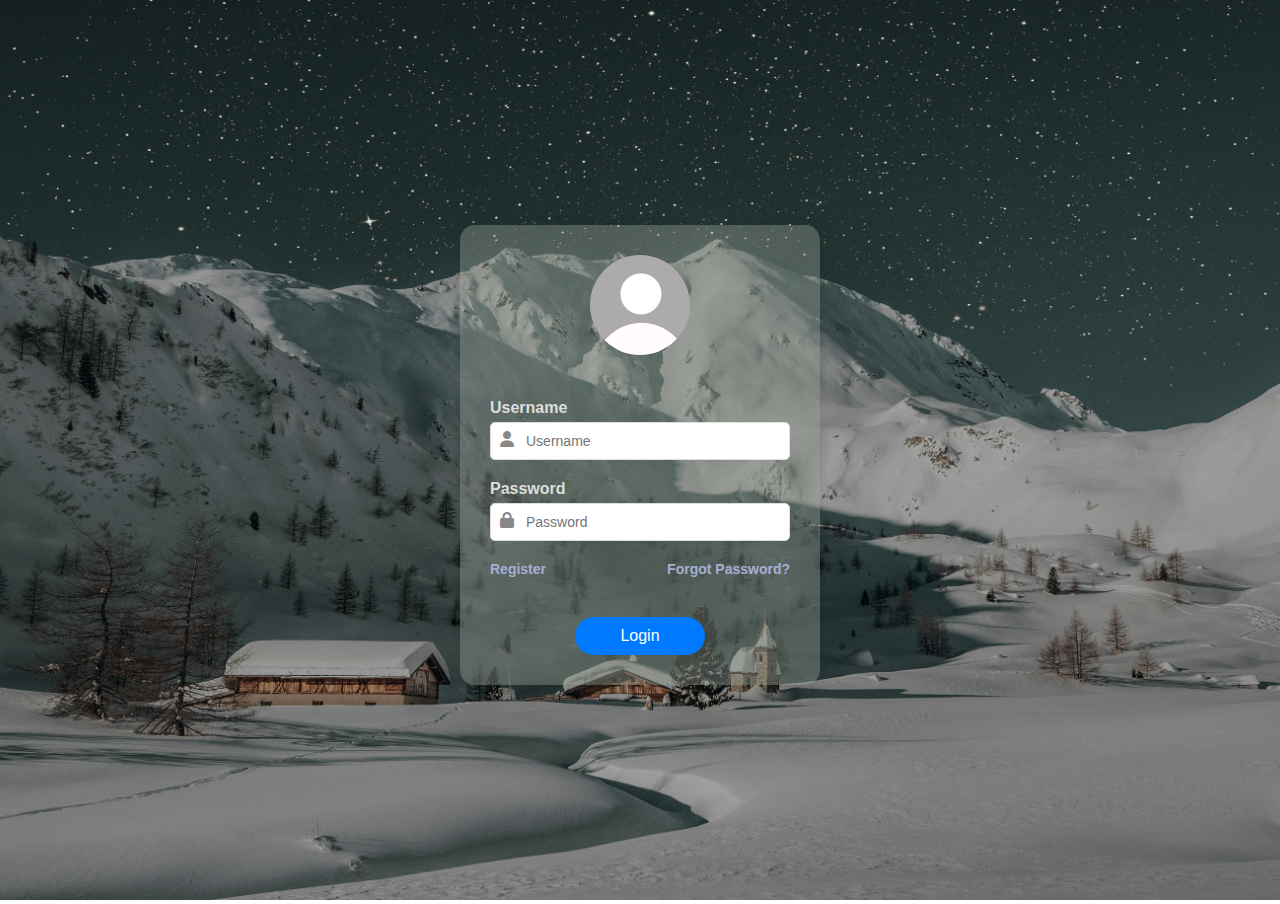
<file: index.html>
<!DOCTYPE html>
<html lang="en">
<head>
    <meta charset="UTF-8">
    <meta http-equiv="X-UA-Compatible" content="IE=edge">
    <meta name="viewport" content="width=device-width, initial-scale=1.0">
    <title>Index Page</title>
    <style>
        body, html {
            margin: 0;
            padding: 0;
            width: 100%;
            height: 100%;
            overflow: hidden;
            transition: background-color 0.5s; /* Thêm hiệu ứng chuyển đổi khi thay đổi màu nền */
        }
        iframe {
            border: none;
            width: 100%;
            height: 100%;
        }
    </style>
</head>
<body>
    <iframe id="contentFrame" src="UI/login.html" width="100%" height="500px" onload="changeBackground()"></iframe>
</body>
</html>
</file>
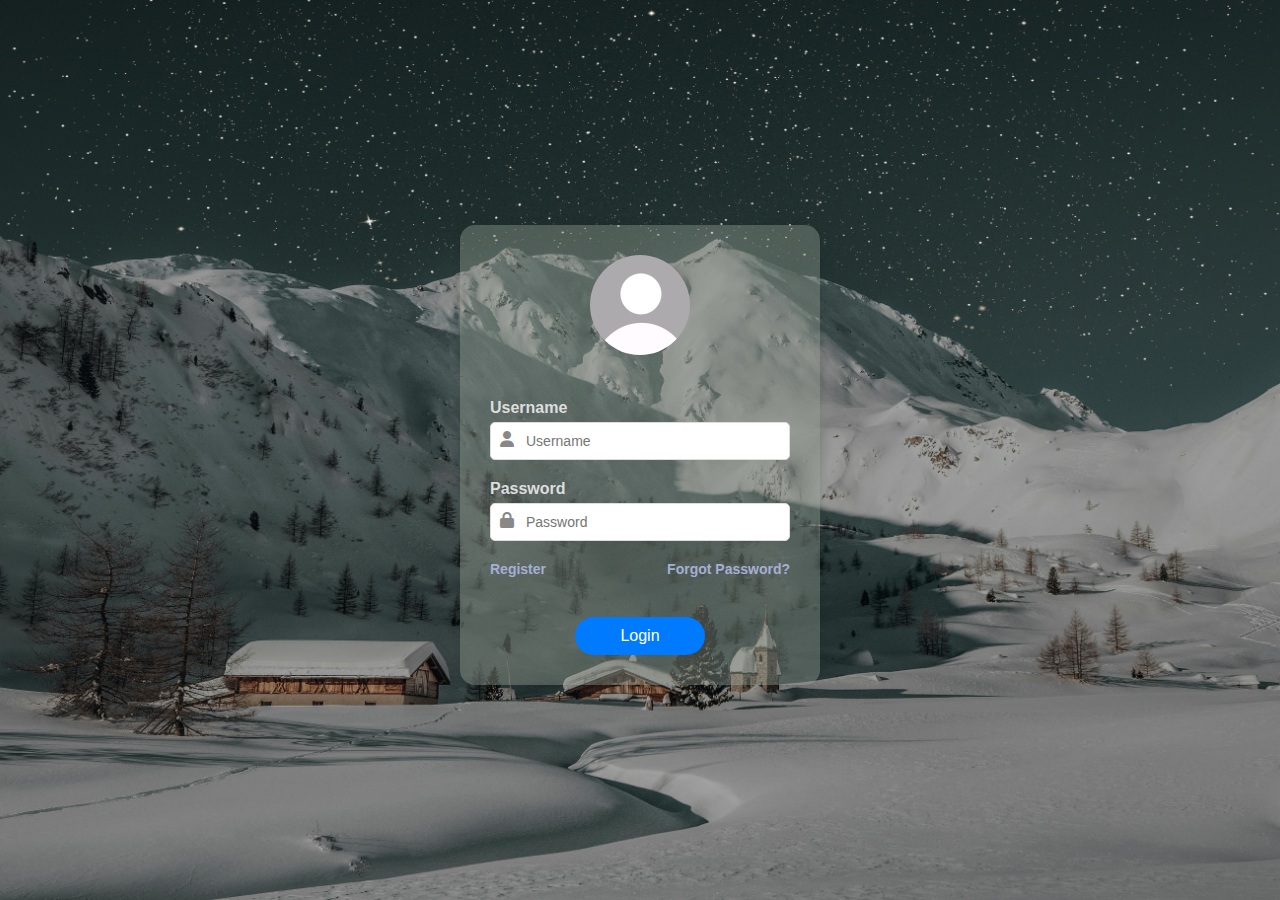
<file: UI/login.html>
<!DOCTYPE html>
<html lang="en">
<head>
    <meta charset="UTF-8">
    <meta name="viewport" content="width=device-width, initial-scale=1.0">
    <title>Login Page</title>
    <link rel="stylesheet" href="CSS/login.css">
    <link rel="stylesheet" href="https://cdnjs.cloudflare.com/ajax/libs/font-awesome/6.6.0/css/all.min.css">
</head>
<body>
    <div class="page-container">
        <div class="page">
            <div class="front">
                <div class="login-container">
                    <img src="ASSEST/IMAGE/avatar-login.jpg" alt="Avatar" class="avatar">
                    <form action="submit_login.php" method="post">
                        <div class="input-group">
                            <label for="username">Username</label>
                            <div class="input-field">
                                <i class="fa-solid fa-user"></i>
                                <input placeholder="Username" type="text" id="username" name="username" required>
                            </div>
                        </div>
                        
                        <div class="input-group">
                            <label for="password">Password</label>
                            <div class="input-field">
                                <i class="fa-solid fa-lock"></i>
                                <input placeholder="Password" type="password" id="password" name="password" required>
                            </div>
                        </div>
                        
                        <div class="link">
                            <a href="" id="register-link">Register</a>
                            <a href="">Forgot Password?</a>
                        </div>
                        
                        <button type="submit">Login</button>
                    </form>
                    <script>
                        document.getElementById('register-link').addEventListener('click', function(event) {
                            event.preventDefault();
                            document.querySelector('.page').classList.add('flip');
                            window.location.href = '../UI/register.html';
                        });
                
                        document.getElementById('login-link').addEventListener('click', function(event) {
                            event.preventDefault();
                            document.querySelector('.page').classList.remove('flip');
                        });
                    </script>
                </div>
            </div>
        </div>
    </div>
</body>
</html>
</file>
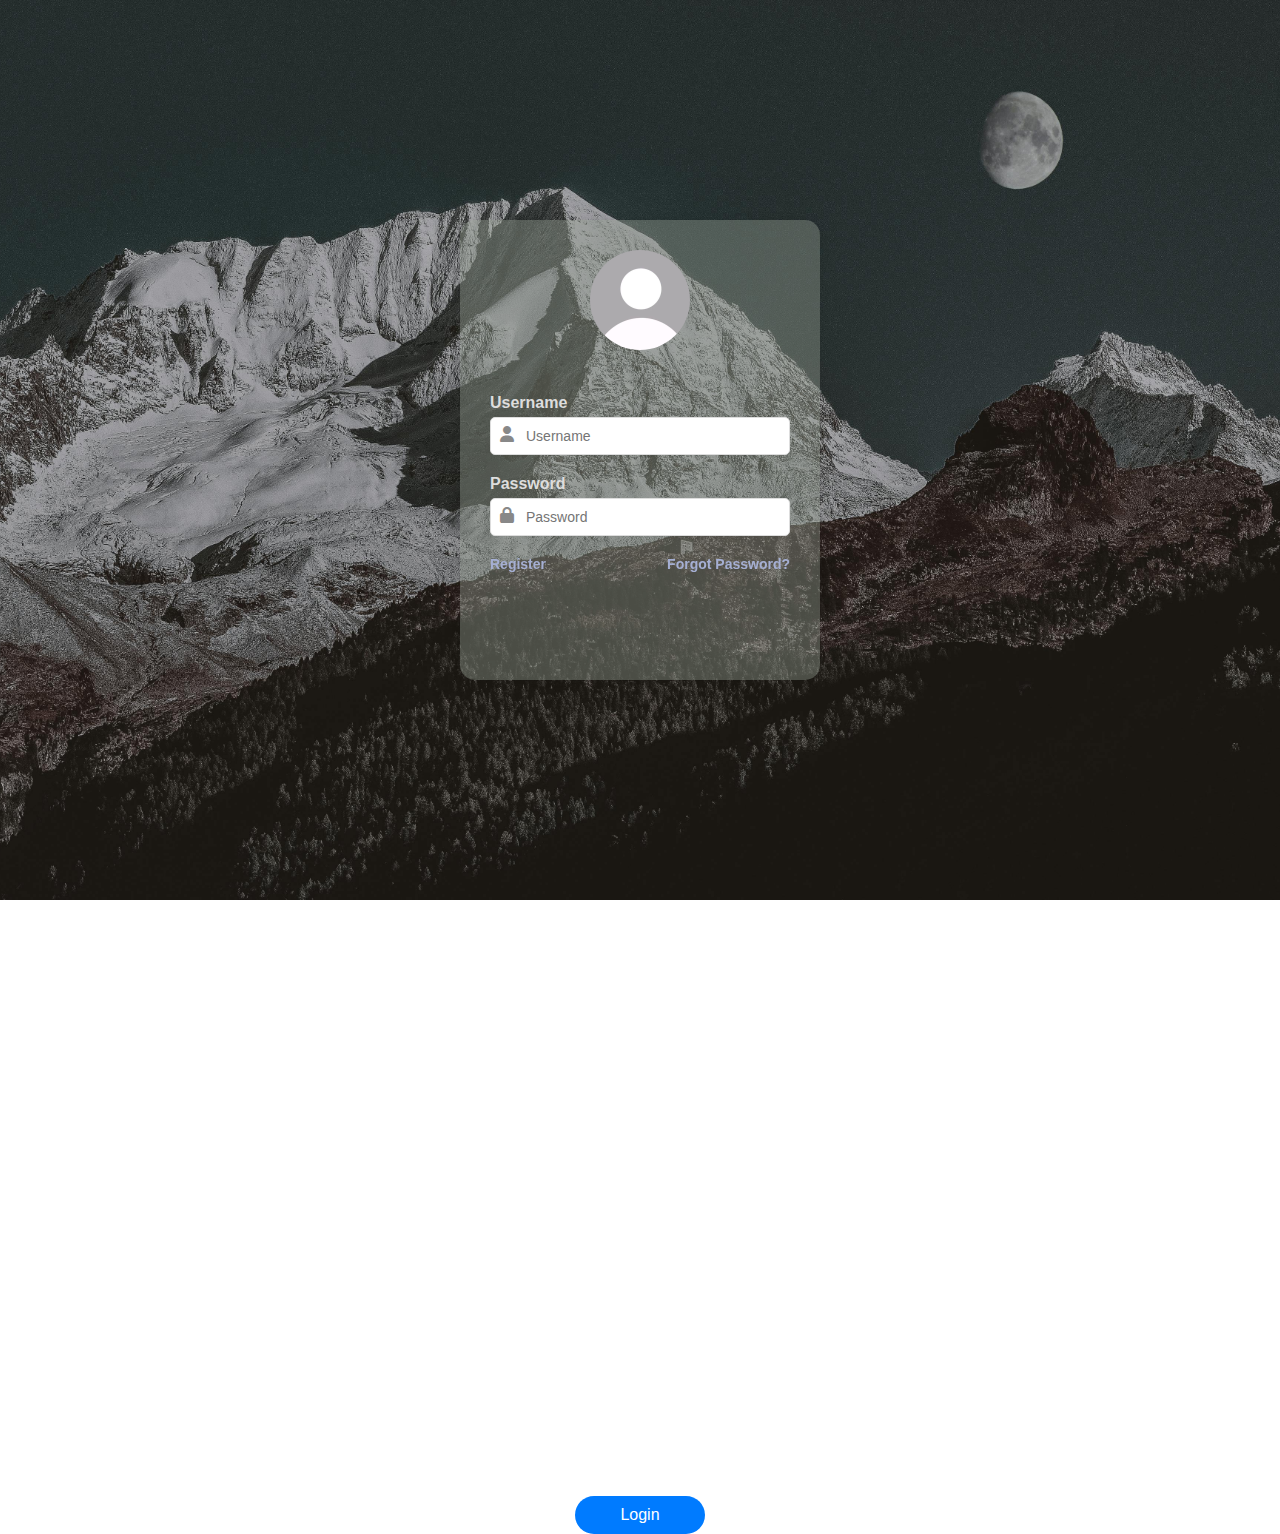
<file: UI/register.html>
<!DOCTYPE html>
<html lang="en">
<head>
    <meta charset="UTF-8">
    <meta name="viewport" content="width=device-width, initial-scale=1.0">
    <title>Login Page</title>
    <link rel="stylesheet" href="CSS/register.css">
    <link rel="stylesheet" href="https://cdnjs.cloudflare.com/ajax/libs/font-awesome/6.6.0/css/all.min.css">
    <style>
        body {
            margin: 0;
            padding: 0;
            font-family: Arial, sans-serif;
            perspective: 1000px; /* Tạo cảm giác chiều sâu */
        }

        .link {
            position: relative;
            width: 100%;
            height: 100vh;
            transform-style: preserve-3d;
            transform-origin: left;
            transition: transform 1s ease-in-out; /* Hiệu ứng chuyển đổi mượt */
        }

        .page.flip-out {
            transform: rotateY(-180deg); /* Lật trang theo trục Y */
        }
    </style>
</head>
<body>
    <div class="login-container">
        <img src="ASSEST/IMAGE/avatar-login.jpg" alt="Avatar" class="avatar">
        <form action="submit_login.php" method="post">
            <div class="input-group">
                <label for="username">Username</label>
                <div class="input-field">
                    <i class="fa-solid fa-user"></i>
                    <input placeholder="Username" type="text" id="username" name="username" required>
                </div>
            </div>
            
            <div class="input-group">
                <label for="password">Password</label>
                <div class="input-field">
                    <i class="fa-solid fa-lock"></i>
                    <input placeholder="Password" type="password" id="password" name="password" required>
                </div>
            </div>
            
            <div class="link">
                <a href="#" id="registerLink">Register</a>
                <a href="">Forgot Password?</a>
            </div>
            <script>
                document.getElementById("registerLink").addEventListener("click", function(event){
                    event.preventDefault(); // Ngăn chặn hành vi mặc định (điều hướng tức thì)
                    document.body.classList.add("fade-out"); // Thêm lớp hiệu ứng mờ dần
            
                    setTimeout(function(){
                        window.location.href = "../UI/signup.html"; // Chuyển hướng đến trang đăng ký sau khi hiệu ứng hoàn tất
                    }, 5000); // Thời gian trễ khớp với thời gian của hiệu ứng (0.5s = 500ms)
                });
            </script>
            <button type="submit">Login</button>
        </form>
    </div>
</body>
</html>
</file>
<file: UI/CSS/login.css>
/* Đặt kiểu dáng cho body */
body {
    margin: 0;
    padding: 0;
    font-family: Arial, sans-serif;
    background-image: url("../ASSEST/IMAGE/background-login.jpg");
    background-size: cover;
    background-position: center;
    background-repeat: no-repeat;
    display: flex;
    justify-content: center;
    align-items: center;
    height: 100vh;
}

/* Kiểu dáng cho hộp đăng nhập */
.login-container {
    background-color: rgba(151, 161, 147, 0.4);
    padding: 30px;
    border-radius: 15px;
    box-shadow: 0px 0px 10px rgba(0, 0, 0, 0.1);
    width: 300px;
    height: 400px;
    text-align: center;
    margin-top: 10px;
}

/* Kiểu dáng cho hình ảnh đại diện */
.login-container img.avatar {
    width: 100px;
    height: 100px;
    border-radius: 50%;
    margin-bottom: 40px;
}

/* Kiểu dáng cho các nhãn */
label {
    color: #dddddd;
    font-weight: bold;
}

/* Kiểu dáng cho nhóm nhập liệu */
.input-group {
    margin-bottom: 20px;
    text-align: left;
}

/* Kiểu dáng cho trường nhập liệu */
.input-field {
    position: relative;
    display: flex;
    align-items: center;
}

/* Kiểu dáng cho biểu tượng trong trường nhập liệu */
.input-field i {
    position: absolute;
    left: 10px;
    color: #888888;
}

/* Kiểu dáng cho ô nhập liệu */
.input-field input {
    width: 100%;
    padding: 10px 10px 10px 35px;
    margin-top: 5px;
    border: 1px solid #dddddd;
    border-radius: 5px;
    outline: none;
    font-size: 14px;
}

/* Kiểu dáng cho ô nhập liệu khi được chọn */
.input-field input:focus {
    border-color: #007bff;
}

/* Kiểu dáng cho liên kết */
.link {
    display: flex;
    justify-content: space-between;
    margin-bottom: 20px;
    font-size: 14px;
}

/* Kiểu dáng cho liên kết */
.link a {
    color: #a5afd3;
    text-decoration: none;
    font-weight: bold;
}

/* Kiểu dáng cho liên kết khi di chuột qua */
.link a:hover {
    text-decoration: underline;
}

/* Kiểu dáng cho nút gửi */
button[type="submit"] {
    background-color: #007bff;
    color: #ffffff;
    margin-top: 20px;
    padding: 10px;
    border: none;
    border-radius: 25px;
    cursor: pointer;
    width: 130px;
    font-size: 16px;
}

/* Kiểu dáng cho nút gửi khi di chuột qua */
button[type="submit"]:hover {
    background-color: #0056b3;
}

/* Đảm bảo body có độ dài đủ để hiển thị hiệu ứng */
.fade-out {
    background-color: rgba(0, 0, 0, 0.5); /* Màu nền mờ để tạo hiệu ứng làm mờ */
    transition: background-color 0.5s; /* Thay đổi màu nền với hiệu ứng chuyển tiếp */
}

/* Thiết lập hiệu ứng lật trang */
.page-flip {
    perspective: 1000px; /* Tạo chiều sâu cho hiệu ứng lật trang */
}

.flip-container {
    width: 100%; /* Chiếm toàn bộ chiều rộng của trang */
    height: 100%; /* Chiếm toàn bộ chiều cao của trang */
    position: absolute; /* Đặt ở vị trí tuyệt đối */
    transform-style: preserve-3d; /* Giữ các mặt của khối 3D trong không gian */
    transition: transform 0.5s; /* Thay đổi biến dạng với hiệu ứng chuyển tiếp */
}

/* Khi lớp flip được thêm vào, khối sẽ lật */
.flip-container.flip {
    transform: rotateY(180deg); /* Lật trang 180 độ quanh trục Y */
}

/* Đặt các mặt của khối 3D */
.flip-container .flip-content {
    backface-visibility: hidden; /* Ẩn mặt sau của khối khi lật */
    position: absolute; /* Đặt ở vị trí tuyệt đối */
    width: 100%; /* Chiếm toàn bộ chiều rộng của khối */
    height: 100%; /* Chiếm toàn bộ chiều cao của khối */
}

/* Mặt trước của khối */
.flip-container .front {
    background-color: white; /* Màu nền của mặt trước */
}

/* Mặt sau của khối */
.flip-container .back {
    background-color: white; /* Màu nền của mặt sau */
    transform: rotateY(180deg); /* Đặt mặt sau lật 180 độ để nó nằm ở phía sau mặt trước */
}
</file>
<file: UI/CSS/register.css>
body {
    margin: 0;
    padding: 0;
    font-family: Arial, sans-serif;
    background-image: url("../ASSEST/IMAGE/pexels-eberhardgross-1428277.jpg");
    background-size: cover; /* Đảm bảo hình ảnh nền phủ kín toàn bộ phần tử */
    background-position: center; /* Canh giữa hình ảnh nền */
    background-repeat: no-repeat; /* Không lặp lại hình ảnh nền */
    display: flex;
    justify-content: center;
    align-items: center;
    height: 100vh;
}

.login-container {
    background-color: rgba(151, 161, 147, 0.4);
    padding: 30px;
    border-radius: 15px;
    box-shadow: 0px 0px 10px rgba(0, 0, 0, 0.1);
    width: 300px;
    height: 400px;
    text-align: center;
}

.login-container img.avatar {
    width: 100px;
    height: 100px;
    border-radius: 50%;
    margin-bottom: 40px;
}

label {
    color: #dddddd;
    font-weight: bold;
}

.input-group {
    margin-bottom: 20px;
    text-align: left;
}

.input-field {
    position: relative;
    display: flex;
    align-items: center;
}

.input-field i {
    position: absolute;
    left: 10px;
    color: #888888;
}

.input-field input {
    width: 100%;
    padding: 10px 10px 10px 35px;
    margin-top: 5px;
    border: 1px solid #dddddd;
    border-radius: 5px;
    outline: none;
    font-size: 14px;
}

.input-field input:focus {
    border-color: #007bff;
}

.link {
    display: flex;
    justify-content: space-between;
    margin-bottom: 20px;
    font-size: 14px;
}

.link a {
    color: #a5afd3;
    text-decoration: none;
    font-weight: bold;
}

.link a:hover {
    text-decoration: underline;
}

button[type="submit"] {
    background-color: #007bff;
    color: #ffffff;
    margin-top: 20px;
    padding: 10px;
    border: none;
    border-radius: 25px;
    cursor: pointer;
    width: 130px;
    font-size: 16px;
}

button[type="submit"]:hover {
    background-color: #0056b3;
}
</file>
